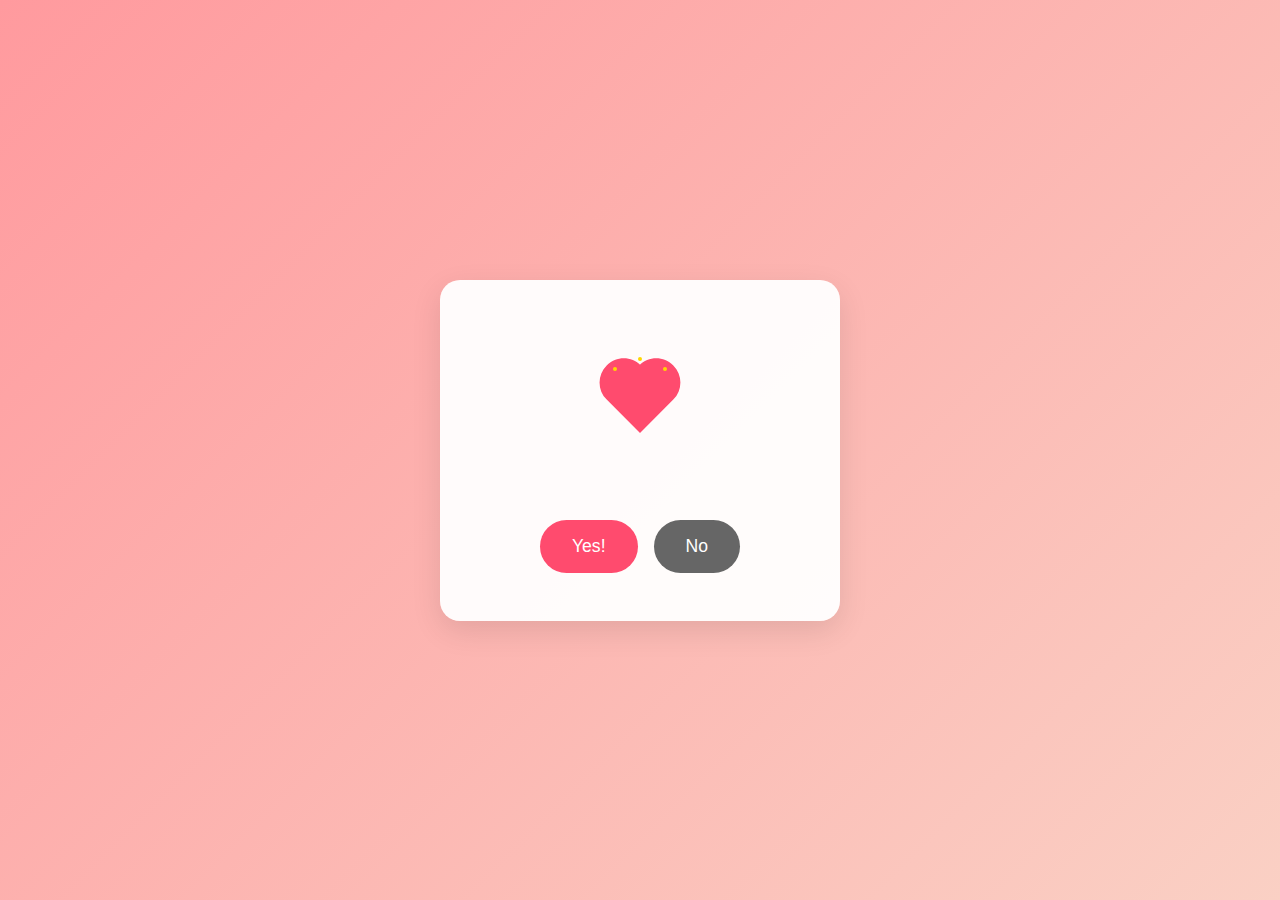
<file: index.html>
<html lang="en">
<head>
    <meta name="author" content="MohamedDine">
    <meta charset="UTF-8">
    <meta name="viewport" content="width=device-width, initial-scale=1.0">
    <link rel="stylesheet" href="style.css">
    <script src="main.js"></script>
    <title>Valentine's Day Card</title>
</head>
<body>
    <div class="card">
        <div class="heart-container">
            <svg viewBox="0 0 100 100" width="100" height="100">
                <path class="heart" d="M50 88.9L16.7 55.6C7.2 46.1 7.2 30.9 16.7 21.4s24.7-9.5 34.2 0L50 20.5l-0.9 0.9c9.5-9.5 24.7-9.5 34.2 0s9.5 24.7 0 34.2L50 88.9z"/>
                <path class="broken-heart" d="M50 88.9L16.7 55.6C7.2 46.1 7.2 30.9 16.7 21.4s24.7-9.5 34.2 0L50 20.5l-0.9 0.9c9.5-9.5 24.7-9.5 34.2 0s9.5 24.7 0 34.2L50 88.9z"/>
                <circle class="sparkle" cx="25" cy="25" r="2"/>
                <circle class="sparkle" cx="75" cy="25" r="2"/>
                <circle class="sparkle" cx="50" cy="15" r="2"/>
            </svg>
        </div>

        <div class="question active" id="q1">
            <h1 class="message">Will you be my Valentine? 💝</h1>
            <div class="btn-container">
                <button class="btn" onclick="nextQuestion(true, 1)">Yes!</button>
                <div class="no-btn-container">
                    <button class="btn no" onclick="handleNo()" onmouseover="dodgeNo()">No</button>
                </div>
            </div>
        </div>

        <div class="question" id="q2">
            <h1 class="message">Would you like to spend your life with me? 🌹</h1>
            <div class="btn-container">
                <button class="btn" onclick="nextQuestion(true, 2)">Of course!</button>
                <div class="no-btn-container">
                    <button class="btn no" onclick="handleNo()" onmouseover="dodgeNo()">No way</button>
                </div>
            </div>
        </div>

        <div class="question" id="q3">
            <h1 class="message">Can I have a hugsies and kissies? 🤗</h1>
            <div class="btn-container">
                <button class="btn" onclick="nextQuestion(true, 3)">Come here!</button>
                <div class="no-btn-container">
                    <button class="btn no" onclick="handleNo()" onmouseover="dodgeNo()">Nope</button>
                </div>
            </div>
        </div>

        <div class="question" id="final">
            <h1 class="message">You've made me the happiest person ever! Thank You Baby, Happy Valentines. I love youuuu, mwahhhhh ❤️</h1>
            <a href="2nd.html" class="valentine-btn" id="valentineBtn">💖 Special Surprise 💖</a>
        </div>
        <div class="question" id="rejected">
            <h1 class="message">😢 But... but... please?</h1>
            <div class="btn-container">
                <button class="btn" onclick="resetQuestions()">Ok, let me try again</button>
            </div>
        </div>
        <div class="floating-hearts"></div>
    </div>
</body>
</html>
</file>
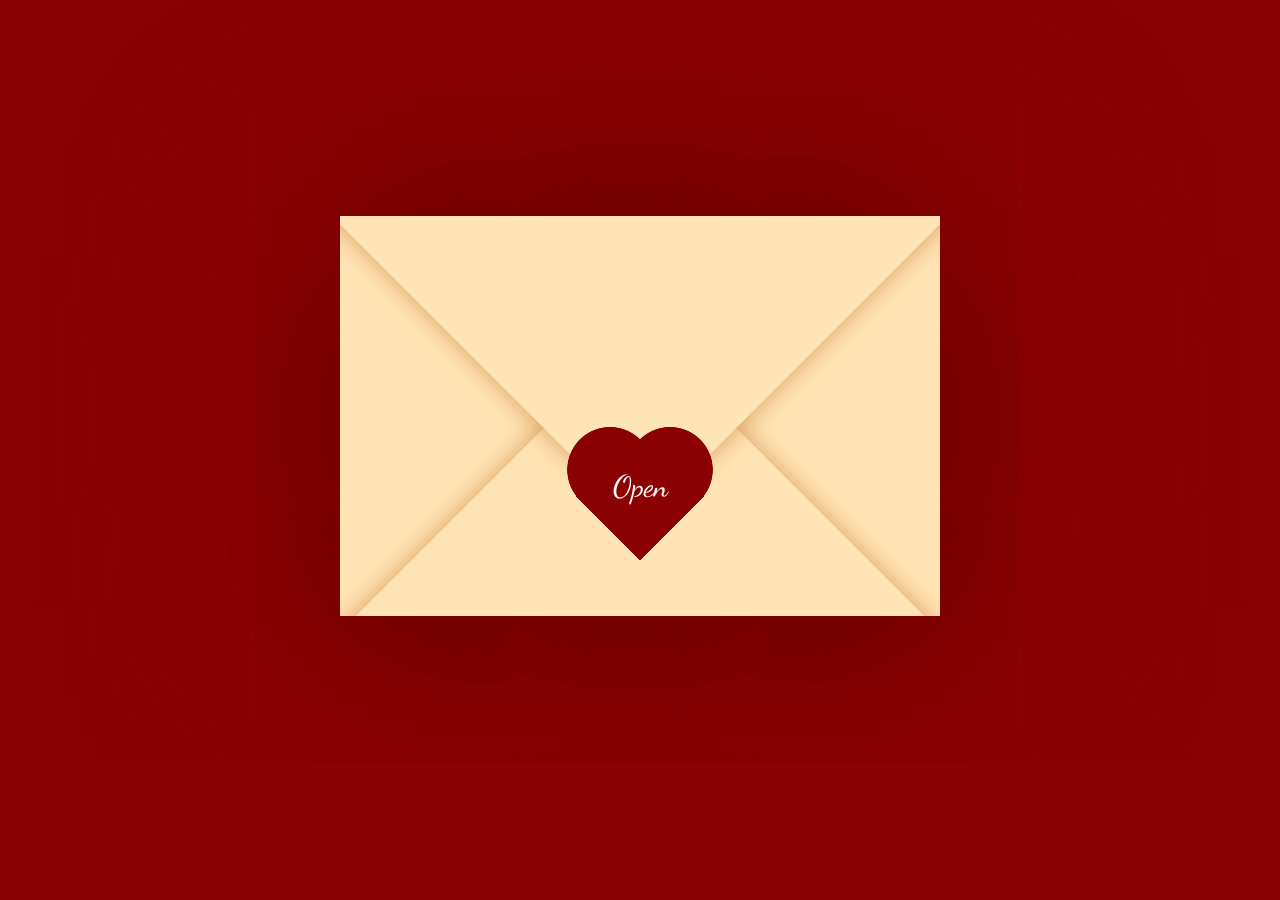
<file: 2nd.html>
<!DOCTYPE html>
<html lang="en">
<head>
    <meta charset="UTF-8">
    <meta name="viewport" content="width=device-width, initial-scale=1.0">
    <meta name="viewport" content="width=device-width, initial-scale=1, maximum-scale=1, user-scalable=no">
    <link rel="stylesheet" href="2nd.css">
    <title>Document</title>
</head>
<body>
    
    <section class="cssletter">
        <div class="envelope">
          <button class="heart" id="openEnvelope" aria-label="Open Envelope">
            <span class="heart-text">Open</span>
          </button>
          <div class="envelope-flap"></div>
          <div class="envelope-folds">
            <div class="envelope-left"></div>
            <div class="envelope-right"></div>
            <div class="envelope-bottom"></div>
          </div>
        </div>
        <div class="letters">
      
          <blockquote class="letter center" id="1" tabindex="0" style="left: 390px;">
            <button class="closeLetter" title="Close Amelia's letter">Close Amelia's letter</button>
            <p>When my heart just wants to be at peace and wants to just settle down and be calm and to just enjoy every moment with her.</p>
            <cite>When did you realize you loved her?</cite>
          </blockquote>
      
          <blockquote class="letter center" id="2" tabindex="0" style="left: 390px;">
            <button class="closeLetter" title="Close Oliver's letter">Close Oliver's letter</button>
            <p>Her cute and genuine smile that really takes my breath away.</p>
            <cite>What’s the first thing you noticed about her?</cite>
          </blockquote>
      
          <blockquote class="letter center" id="3" tabindex="0" style="left: 390px;">
            <button class="closeLetter" title="Close Isabella's letter">Close</button>
            <p>Just by saying I love you and by calling me all our endearments, those are really the highligts of my day.</p>
            <cite>How does she brighten your day?</cite>
          </blockquote>
      
          <blockquote class="letter center" id="4" tabindex="0" style="left: 390px;">
            <button class="closeLetter" title="Close William's letter">Close</button>
            <p>Hugging me and talking to me with her sweet and calm voice that talks to me like a baby.</p>
            <cite>What’s a small thing she does that makes you happy?</cite>
          </blockquote>
      
          <blockquote class="letter center" id="5" tabindex="0" style="left: 390px;">
            <button class="closeLetter" title="Close Charlotte's letter">Close</button>
            <p>HOME, TENDERNESS, &GODS' LOVE</p>
            <cite>If you could describe her in three words, what would they be?</cite>
          </blockquote>
      
          <blockquote class="letter center" id="6" tabindex="0" style="left: 390px;">
            <button class="closeLetter" title="Close Henry's letter">Close</button>
            <p>Everytime i get her using my car or motorcycle and hatid her to her destination.</p>
            <cite>What’s your favorite memory with her?</cite>
          </blockquote>
      
          <blockquote class="letter center" id="7" tabindex="0" style="left: 390px;">
            <button class="closeLetter" title="Close Sophia's letter">Close</button>
            <p>A Man who won the lottery of Life.</p>
            <cite>How does she make you feel when you’re around her?</cite>
          </blockquote>
      
          <blockquote class="letter center" id="8" tabindex="0" style="left: 390px;">
            <button class="closeLetter" title="Close James's letter">Close</button>
            <p>A perfect day whould be waking up with her early in the morning to see the sunrise at the beach then play, then do just go to places the whole day, making memorable moments and eat, then see the sunrise and cuddle and play and sleep</p>
            <cite>If you could spend a perfect day together, what would you do?</cite>
          </blockquote>
      
          <blockquote class="letter center" id="9" tabindex="0" style="left: 390px;">
            <button class="closeLetter" title="Close Victoria's letter">Close</button>
            <p>Her just being her, all natural. Gazing at her just makes me melt to my feet.</p>
            <cite>What’s something she does unknowingly that melts your heart?</cite>
          </blockquote>
      
          <blockquote class="letter center" id="10" tabindex="0" style="left: 390px;">
            <button class="closeLetter" title="Close Edward's letter">Closer</button>
            <p>That I will be with her all the way, whatever, wherever, no matter what. Allways in all ways kumbaga</p>
            <cite>If you could promise her one thing forever, what would it be?</cite>
          </blockquote>
      
          <blockquote class="letter center" id="11" tabindex="0" style="left: 390px;">
            <button class="closeLetter" title="Close Alice's letter">Close</button>
            <p>Palagi by Tj Monterde, because that song shows unwavering love and commitment through the highs and lows of a relationship </p>
            <cite>What song reminds you of her? Why?</cite>
          </blockquote>
      
          <blockquote class="letter center" id="12" tabindex="0" style="left: 390px;">
            <button class="closeLetter" title="Close Freya's letter">Close</button>
            <p>Before i always ask myself for my worth, but now i dont because she always reminds me everyday that i am worth it of everything this world has to offer</p>
            <cite>How has she changed your life for the better?</cite>
          </blockquote>
      
          <blockquote class="letter center" id="13" tabindex="0" style="left: 390px;">
            <button class="closeLetter" title="Close Noah's letter">Close</button>
            <p>Her perspective into things, though i may get annoy sometimes at those because our perspective o things are really different. I find her thoughtys very cute.</p>
            <cite>What do you admire most about her?</cite>
          </blockquote>
      
          <blockquote class="letter center" id="14" tabindex="0" style="left: 390px;">
            <button class="closeLetter" title="Close Grace's letter">Close</button>
            <p>The way she talks to me, ythats really the cutest thing and also hugging me yeyyyy!!!</p>
            <cite>What’s a silly or cute habit of hers that you love?</cite>
          </blockquote>
      
          <blockquote class="letter center" id="15" tabindex="0" style="left: 390px;">
            <button class="closeLetter" title="Close Samuel's letter">Close</button>
            <p>hmmmm theee ...... huieeee. anyways us going to bongolanon and huieee HAHAHA</p>
            <cite>If you could relive one moment with her, what would it be?</cite>
          </blockquote>
      
          <blockquote class="letter center" id="16" tabindex="0" style="left: 390px;">
            <button class="closeLetter" title="Close Ivy's letter">Close</button>
            <p>That i will always be her top supporter no matter what, even if others aren't i always will. And that I will always be with her in everything she does.</p>
            <cite>What’s something you want to tell her every day?</cite>
          </blockquote>
      
          <blockquote class="letter center" id="17" tabindex="0" style="left: 390px;">
            <button class="closeLetter" title="Close Alexander's letter">Close</button>
            <p>She'dd be the same or somwhat the same star that God's grace and power shines and shimmers. We all know na that glow is the most beautiful glow you could ever see that you could not bear to focus on it because of its greatness.</p>
            <cite>If she was a star, how would you describe her glow?</cite>
          </blockquote>
      
          <blockquote class="letter center" id="18" tabindex="0" style="left: 390px;">
            <button class="closeLetter" title="Close Rose's letter">Close</button>
            <p>To accomplish our individual dreams together and have a family that is God centered and is happy and loving and contented and that is humble and will always look back and help other people and the world.</p>
            <cite>What’s a dream you have for both of you?</cite>
          </blockquote>
      
          <blockquote class="letter center" id="19" tabindex="0" style="left: 390px;">
            <button class="closeLetter" title="Close Lucas's letter">Close</button>
            <p>It would be the size of God's love to all of us or it could be the vastness of our universe, and we know that it keeps on getting bigger.</p>
            <cite>If love could be measured, how big is your love for her?</cite>
          </blockquote>
      
          <blockquote class="letter center" id="20" tabindex="0" style="left: 390px;">
            <button class="closeLetter" title="Close Elise's letter">Close</button>
            <p>Our love is a blend of deep affection and cheeky humour—a unique cocktail that brightens my days and warms my nights. I’m madly in love with every quirky bit of you.</p>
            <cite>Elise Marion</cite>
          </blockquote>
      
          <blockquote class="letter center" id="21" tabindex="0" style="left: 390px;">
            <button class="closeLetter" title="Close Julian's letter">Close</button>
            <p>That she'll always be loved by me no matter what. I love you babeee, always in all ways.</p>
            <cite>What’s the one thing you never want her to forget?</cite>
          </blockquote>
      
          <blockquote class="letter center" id="22" tabindex="0" style="left: 390px;">
            <button class="closeLetter" title="Close Elena's letter">Close</button>
            <p>I love you, Like how Jesus loved us. It will be always in all ways.</p>
            <cite>If this was the last thing you could ever say to her, what would it be? 💖</cite>
          </blockquote>
      
        </div>
      </section>

      <script src="2nd.js"></script>
</body>
</html>
</file>
<file: style.css>
* {
  box-sizing: border-box;
  -webkit-box-sizing: border-box;
  -moz-box-sizing: border-box;
  padding: 0;
  margin: 0;
}

body {
  min-height: 100vh;
  display: flex;
  justify-content: center;
  align-items: center;
  background: linear-gradient(135deg, #ff9a9e 0%, #fad0c4 100%);
  font-family: 'Arial', sans-serif;
}

.card {
  background: rgba(255, 255, 255, 0.95);
  border-radius: 20px;
  padding: 2rem;
  box-shadow: 0 10px 30px rgba(0, 0, 0, 0.1);
  text-align: center;
  max-width: 400px;
  width: 90%;
  position: relative;
  overflow: hidden;
}

.heart-container {
  margin: 2rem 0;
  position: relative;
}

.heart {
  fill: #ff4b6e;
  transform-origin: center;
  animation: pulse 1.5s ease-in-out infinite;
}

.message {
  font-size: 1.5rem;
  color: #333;
  margin: 1rem 0;
  opacity: 0;
  transform: translateY(20px);
  animation: fadeIn 1s ease-out forwards;
}

.btn-container {
  display: flex;
  gap: 1rem;
  justify-content: center;
  margin: 1rem 0;
}

.btn {
  background: #ff4b6e;
  color: white;
  border: none;
  padding: 1rem 2rem;
  border-radius: 50px;
  font-size: 1.1rem;
  cursor: pointer;
  transition: transform 0.3s, background 0.3s;
}

.btn:hover {
  background: #ff3356;
  transform: scale(1.05);
}

.btn.no {
  background: #666;
}

.btn.no:hover {
  background: #555;
}

.floating-hearts {
  position: absolute;
  width: 100%;
  height: 100%;
  pointer-events: none;
}

.question {
  display: none;
}

.question.active {
  display: block;
}

.no-btn-container {
  position: relative;
}

.no-btn-container .btn.no {
  position: relative;
}

@keyframes pulse {
  0% { transform: scale(1); }
  50% { transform: scale(1.1); }
  100% { transform: scale(1); }
}

@keyframes fadeIn {
  to {
      opacity: 1;
      transform: translateY(0);
  }
}

@keyframes float {
  0% { transform: translateY(0) rotate(0deg); }
  100% { transform: translateY(-100vh) rotate(360deg); }
}

@keyframes dodge {
  0% { transform: translateX(0); }
  50% { transform: translateX(100px); }
  100% { transform: translateX(0); }
}

.sparkle {
  fill: #ffd700;
  animation: sparkle 1s ease-in-out infinite;
}

@keyframes sparkle {
  0% { opacity: 0; }
  50% { opacity: 1; }
  100% { opacity: 0; }
}

.broken-heart {
  display: none;
  fill: #666;
}

.valentine-btn {
  display: inline-block;
  margin-top: 1.5rem;
  padding: 1rem 2rem;
  background: #ff4b6e;
  color: white;
  font-size: 1.2rem;
  font-weight: bold;
  text-decoration: none;
  border-radius: 50px;
  box-shadow: 0 5px 15px rgba(0, 0, 0, 0.2);
  transition: all 0.3s ease-in-out;
}

.valentine-btn:hover {
  background: #ff3356;
  transform: scale(1.1);
}

body {
  transition: opacity 0.5s ease-in-out;
}

body.fade-out {
  opacity: 0;
}
</file>
<file: 2nd.css>
@import url("https://fonts.googleapis.com/css2?family=Dancing+Script:wght@400..700&display=swap");

:root {
  --envelope-x: 300px;
  --envelope-y: 200px;
  --envelope-bg: Moccasin;
  --envelope-shadow: Peru;
  --letter-x: 250px;
  --letter-y: calc(250px - 1rem - 10px);
  --letter-bg: AntiqueWhite;
  --letter-shadow: BurlyWood;
  --letter-text: #180d07;
  --letter-font: "Dancing Script", serif;
  --letter-button-text: darkred;
  --heart-bg: darkred;
  --heart-text: white;
}

@media (min-width: 650px) {
  :root {
    --envelope-x: 600px;
    --envelope-y: 400px;
    --letter-x: 500px;
    --letter-y: calc(400px - 1rem - 10px);
  }
}
html {
  font-size: 20px;
}
body {
  background-color: darkred;
}

.cssletter {
  position: relative;
  width: 100%;
  height: 100%;
  display: flex;
  align-items: center;
  justify-content: center;
  user-select: none;
  -webkit-user-select: none;
  margin: 24dvh 0;
}

.envelope {
  position: relative;
  width: var(--envelope-x);
  height: var(--envelope-y);
  background: var(--envelope-bg);
  box-shadow: inset 0 0 30px -5px var(--envelope-shadow), 0 0 50vw 0 #540000;
}

.envelope::before {
  content: "˚ʚ❤︎ɞ˚";
  font-size: 5rem;
  color: white;
  position: absolute;
  left: 50%;
  top: 30%;
  transform: translate(-50%, -50%);
  mix-blend-mode: soft-light;
}

.envelope-flap {
  width: 100%;
  height: 71%;
  position: absolute;
  top: 0;
  z-index: 3;
  overflow: hidden;
  transition: 0.6s linear all;
  transform-origin: top;
  pointer-events: all;
}

.envelope-folds {
  width: 100%;
  height: 100%;
  overflow: hidden;
  z-index: 2;
  position: absolute;
  top: 0;
  left: 0;
  right: 0;
  bottom: 0;
}

.envelope-flap::before,
.envelope-left::before,
.envelope-right::before,
.envelope-bottom::before {
  content: "";
  transform: rotate(45deg);
  background: var(--envelope-bg);
  box-shadow: 0 0 30px -5px var(--envelope-shadow);
  width: 100%;
  aspect-ratio: 1;
  display: block;
  position: absolute;
  top: 60%;
}

.envelope-flap::before {
  border-radius: 5rem;
  bottom: 30px;
  border-radius: 5rem;
  top: auto;
}

@media (min-width: 650px) {
  .envelope-flap::before {
    bottom: 100px;
  }
}

.envelope-left::before {
  top: 10%;
  left: -65%;
}

.envelope-right::before {
  top: 10%;
  right: -65%;
}

.envelope-bottom::before {
  top: 60%;
  border-radius: 5rem;
}

.heart {
  z-index: 4;
  position: relative;
  box-shadow: none;
  border: none;
  width: 70px;
  aspect-ratio: 1;
  background: radial-gradient(circle at 60% 65%, var(--heart-bg) 64%, #0000 65%)
      top left/50% 50%,
    radial-gradient(circle at 40% 65%, var(--heart-bg) 64%, #0000 65%) top
      right/50% 50%,
    conic-gradient(from -45deg at 50% 85.5%, var(--heart-bg) 90deg, #0000 0)
      bottom/100% 50%;
  background-repeat: no-repeat;
  left: 50%;
  top: 70%;
  transform: translate(-50%, -50%);
  cursor: pointer;
}

@media (min-width: 650px) {
  .heart {
    width: 150px;
  }
}

.heart::before {
  content: "";
  display: block;
  position: absolute;
  width: 70px;
  aspect-ratio: 1;
  background: radial-gradient(circle at 60% 65%, #ffffff26 64%, #0000 65%) top
      left/50% 50%,
    radial-gradient(circle at 40% 65%, #ffffff26 64%, #0000 65%) top right/50%
      50%,
    conic-gradient(from -45deg at 50% 85.5%, #ffffff26 90deg, #0000 0)
      bottom/100% 50%;
  background-repeat: no-repeat;
  left: 50%;
  top: 50%;
  transform: translate(-50%, -50%) scale(0);
  transition: 0.3s ease all;
  z-index: -1;
}

@media (min-width: 650px) {
  .heart::before {
    width: 150px;
  }
}

.heart:hover,
.heart:active,
.heart:focus {
  transform: translate(-50%, -50%);
  background-color: transparent;
  color: var(--heart-text);
}

.heart:hover::before,
.heart:active::before,
.heart:focus::before {
  transform: translate(-50%, -50%) scale(0.8);
}

.heart-text {
  transform: translateY(-10px);
  display: block;
  color: var(--heart-text);
  font-size: 1.5rem;
  font-family: var(--letter-font);
}

.envelope.active * {
  pointer-events: none;
}

.envelope.active .envelope-flap {
  transform: rotateX(-180deg) translateY(0);
  perspective: 10px;
}

.envelope.active .envelope-flap::before {
  box-shadow: inset 0 0 30px -5px var(--envelope-shadow);
}

.envelope.active .heart {
  display: none;
}

.letter {
  box-sizing: border-box;
  font-family: var(--letter-font);
  font-size: 0.1rem;
  line-height: 1.1;
  background-color: var(--letter-bg);
  color: var(--letter-text);
  width: var(--letter-x);
  height: var(--letter-y);
  user-select: none;
  box-shadow: inset 0 0 20px -5px var(--letter-shadow);
  padding: 3rem 1rem 1rem;
  margin: 0;
  cursor: grab;
  position: absolute;
  top: 1rem;
  overflow: auto;
  text-align: center;
  border: 0;
}

.letter:active {
  cursor: grabbing;
}

.letter.center {
  display: flex;
  align-items: center;
  justify-content: center;
  flex-direction: column;
}

.letter cite {
  font-size: 1.25rem;
  color: var(--letter-text);
  margin-top: 1rem;
}

.letter cite::before {
  content: none;
}

.letter:nth-child(even) {
  transform: skew(-2deg) translateY(-4px);
}

.letter:nth-child(odd) {
  transform: skew(2deg) translateY(4px);
}

@media (min-width: 650px) {
  .letter {
    font-size: 1.3rem;
  }
}

.closeLetter {
  font-size: 0 !important;
  position: absolute;
  top: 1rem;
  left: 50%;
  transform: translateX(-50%);
  background: none;
  box-shadow: none;
  padding: 0;
  border: 0;
}

.closeLetter::before {
  content: "˚ʚ❤︎ɞ˚";
  font-size: 1.5rem !important;
  font-family: var(--letter-font);
  color: var(--letter-button-text);
  text-align: center;
}

.closeLetter:hover,
.closeLetter:active,
.closeLetter:focus {
  background-color: transparent;
  color: var(--letter-text);
  transform: translateX(-50%);
  padding: 0;
  margin: 0;
}

.closeLetter:hover::before,
.closeLetter:active::before,
.closeLetter:focus::before {
  content: "xXx";
}

/* Attribution */
@import url("https://frills.dev/css/abstracts/_variables.css");
@import url("https://frills.dev/css/components/_logo.css");

:root {
  --bodybg: darkred;
}

footer {
  position: fixed;
  bottom: 1rem;
  right: 1rem;
  z-index: 10000000;
}

footer svg {
  width: 100px;
}

@media (max-width: 375px) {
  :root {
    --envelope-x: 90vw; /* Adjusts envelope size */
    --envelope-y: 50vh;
    --letter-x: 85vw; /* Adjusts letter size */
    --letter-y: 40vh;
    --heart-bg: red;
  }

  .envelope {
    width: var(--envelope-x);
    height: var(--envelope-y);
  }

  .letter {
    width: var(--letter-x);
    height: var(--letter-y);
    font-size: 1rem; /* Ensures text is readable */
    padding: 1.5rem;
  }

  .heart {
    width: 50px; /* Smaller heart for better fit */
  }
}
</file>
